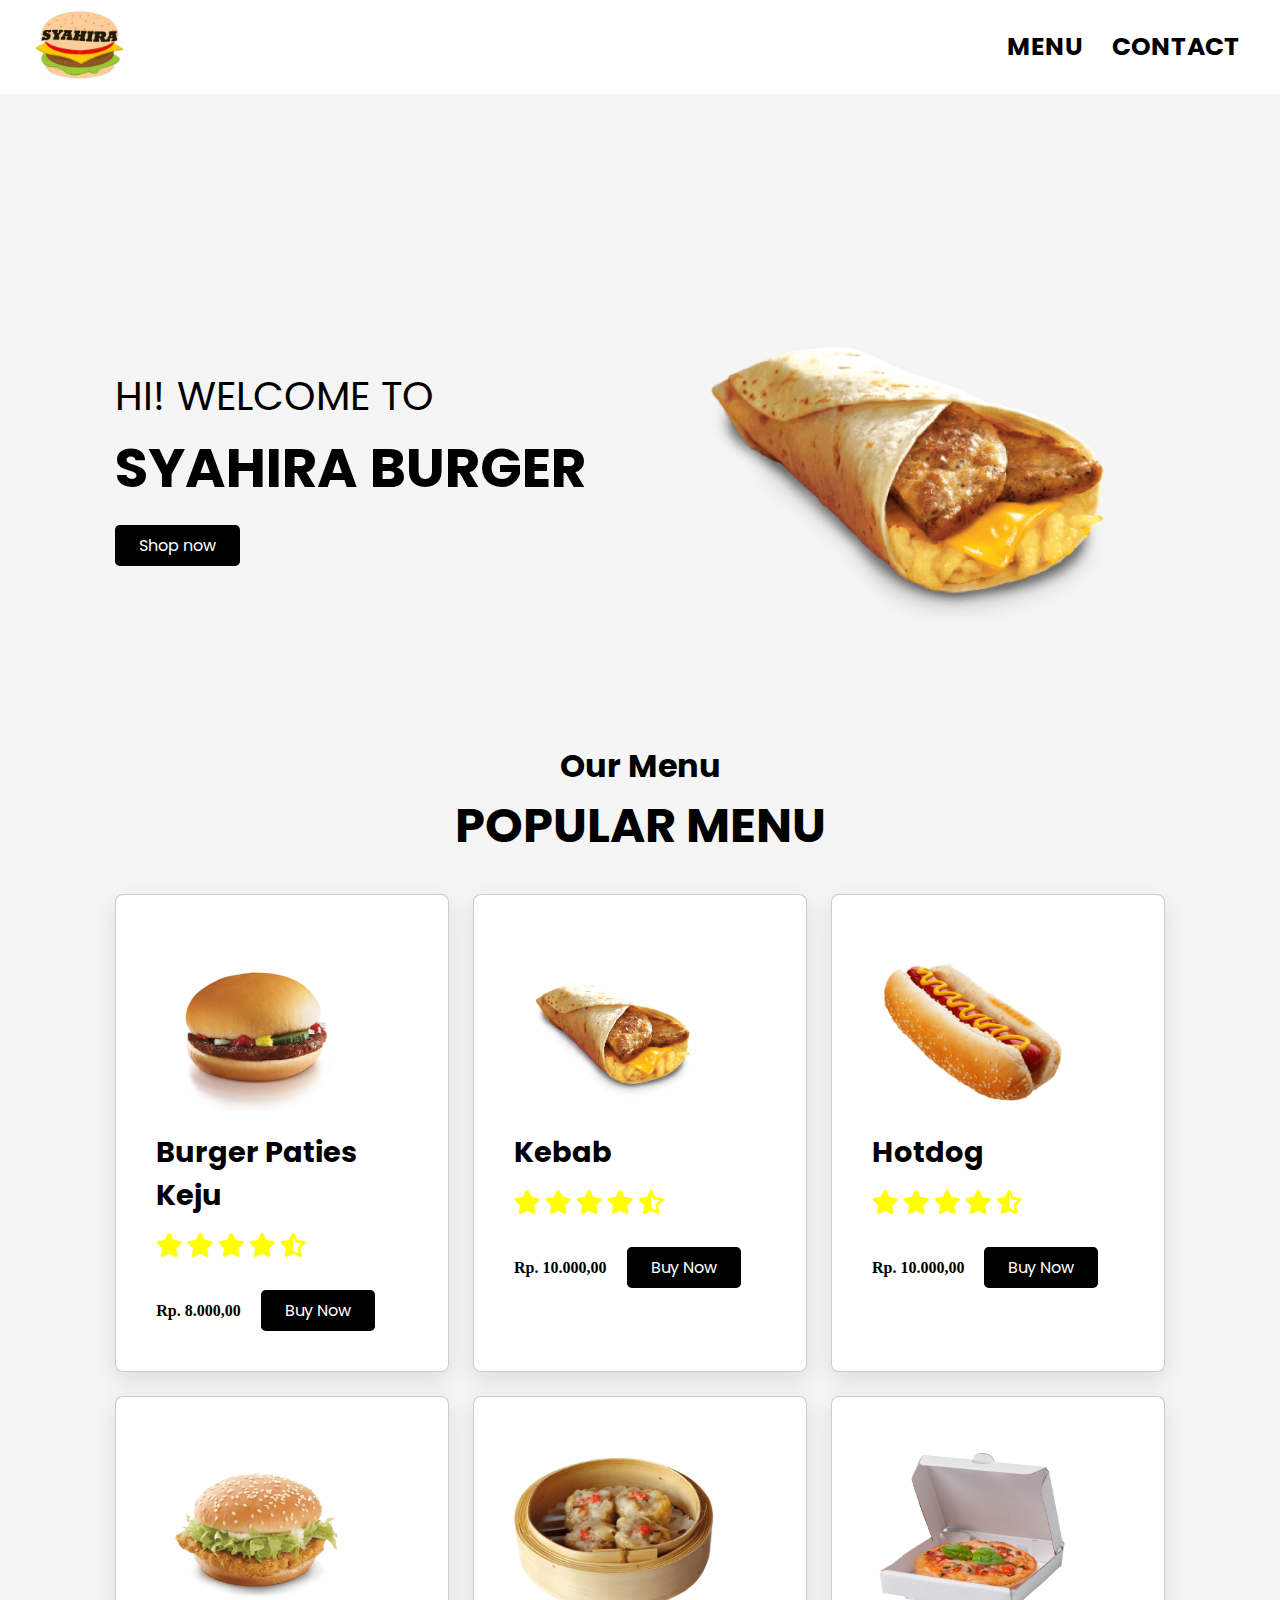
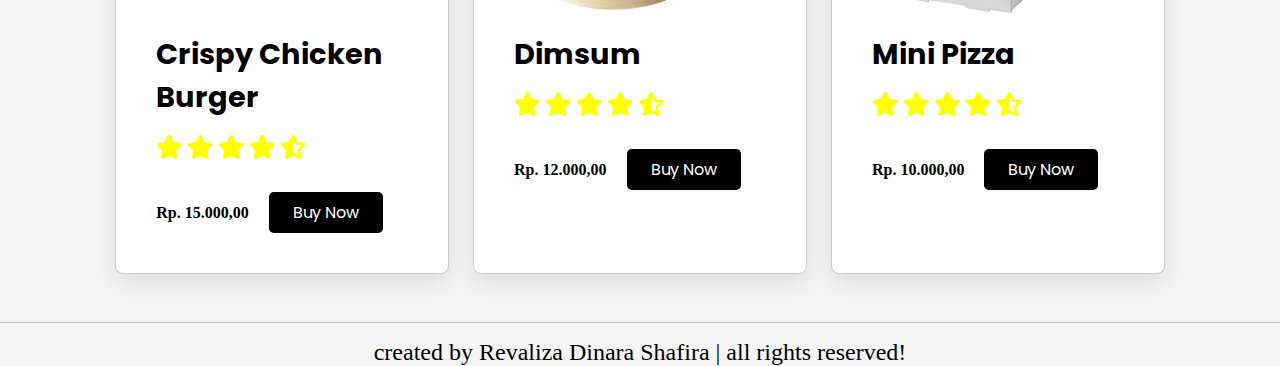
<file: index.html>
<!DOCTYPE html>
<html lang="en">

<head>
    <meta charset="UTF-8">
    <meta name="viewport" content="width=device-width, initial-scale=1.0">
    <meta http-equiv="X-UA-Compatible" content="ie=edge">
    <title>Home</title>
</head>
<link rel="stylesheet" href="https://cdnjs.cloudflare.com/ajax/libs/font-awesome/6.1.0/css/all.min.css">
<link rel="stylesheet" href="index.css">

<body>
    <header>
        <nav class="navigasi">
            <a class="logo" href="index.html"><img src="img/logo.png" alt="" width="100px" height="70px"></a>
            <div>
                <ul class="list">
                    <li>
                        <a href="menu.html">MENU</a>
                    </li>
                    <li>
                        <a href="contact.html">CONTACT</a>
                    </li>
                </ul>
            </div>
        </nav>
    </header>
    <section class="home">

        <div class="slide">
            <div class="content">
                <span>HI! WELCOME TO</span>
                <h3>SYAHIRA BURGER</h3>
                <a href="menu.html" class="btn">Shop now</a>
            </div>
            <div class="image">
                <img src="./img/kebab.png" alt="">
            </div>
        </div>

    </section>

    <section class="dishes">
        <a href="menu.html">
            <h3 class="sub-heading">Our Menu</h3>
        </a>
        <h1 class="heading"> Popular Menu</h1>

        <div class="box-container">
            <div class="box">
                <img src="./img/burger.png" alt="" width="200px" height="200px">
                <h3>Burger Paties Keju</h3>
                <div class="stars">
                    <i class="fas fa-star"></i>
                    <i class="fas fa-star"></i>
                    <i class="fas fa-star"></i>
                    <i class="fas fa-star"></i>
                    <i class="fas fa-star-half-alt"></i>
                </div>
                <span>Rp. 8.000,00</span>
                <a href="https://wa.me/6288223591102?text=halo+saya+mau+pesan+1+burger+paties+keju" class="btn">Buy Now</a>
            </div>

            <div class="box">
                <img src="./img/kebab.png" alt="" width="200px" height="200px">
                <h3>Kebab</h3>
                <div class="stars">
                    <i class="fas fa-star"></i>
                    <i class="fas fa-star"></i>
                    <i class="fas fa-star"></i>
                    <i class="fas fa-star"></i>
                    <i class="fas fa-star-half-alt"></i>
                </div>
                <span>Rp. 10.000,00</span>
                <a href="https://wa.me/6288223591102?text=halo+saya+mau+pesan+1+kebab" class="btn">Buy Now</a>
            </div>

            <div class="box">
                <img src="./img/hotdog.png" alt="" width="200px" height="200px">
                <h3>Hotdog</h3>
                <div class="stars">
                    <i class="fas fa-star"></i>
                    <i class="fas fa-star"></i>
                    <i class="fas fa-star"></i>
                    <i class="fas fa-star"></i>
                    <i class="fas fa-star-half-alt"></i>
                </div>
                <span>Rp. 10.000,00</span>
                <a href="https://wa.me/6288223591102?text=halo+saya+mau+pesan+1+hotdog" class="btn">Buy Now</a>
            </div>

            <div class="box">
                <img src="./img/burger2.png" alt="" width="200px" height="200px">
                <h3>Crispy Chicken Burger</h3>
                <div class="stars">
                    <i class="fas fa-star"></i>
                    <i class="fas fa-star"></i>
                    <i class="fas fa-star"></i>
                    <i class="fas fa-star"></i>
                    <i class="fas fa-star-half-alt"></i>
                </div>
                <span>Rp. 15.000,00</span>
                <a href="https://wa.me/6288223591102?text=halo+saya+mau+pesan+1+crispy+chicken+burger" class="btn">Buy Now</a>
            </div>

            <div class="box">
                <img src="./img/dimsum.png" alt="" width="200px" height="200px">
                <h3>Dimsum</h3>
                <div class="stars">
                    <i class="fas fa-star"></i>
                    <i class="fas fa-star"></i>
                    <i class="fas fa-star"></i>
                    <i class="fas fa-star"></i>
                    <i class="fas fa-star-half-alt"></i>
                </div>
                <span>Rp. 12.000,00</span>
                <a href="https://wa.me/6288223591102?text=halo+saya+mau+pesan+dimsum" class="btn">Buy Now</a>
            </div>

            <div class="box">
                <img src="./img/pizza.png" alt="" width="200px" height="200px">
                <h3>Mini Pizza</h3>
                <div class="stars">
                    <i class="fas fa-star"></i>
                    <i class="fas fa-star"></i>
                    <i class="fas fa-star"></i>
                    <i class="fas fa-star"></i>
                    <i class="fas fa-star-half-alt"></i>
                </div>
                <span>Rp. 10.000,00</span>
                <a href="https://wa.me/6288223591102?text=halo+saya+mau+pesan+1+mini+pizza" class="btn">Buy Now</a>
            </div>
        </div>

    </section>
    <footer>
        <div class="credit"> created by Revaliza Dinara Shafira | all rights reserved! </div>
    </footer>
</body>

</html>
</file>
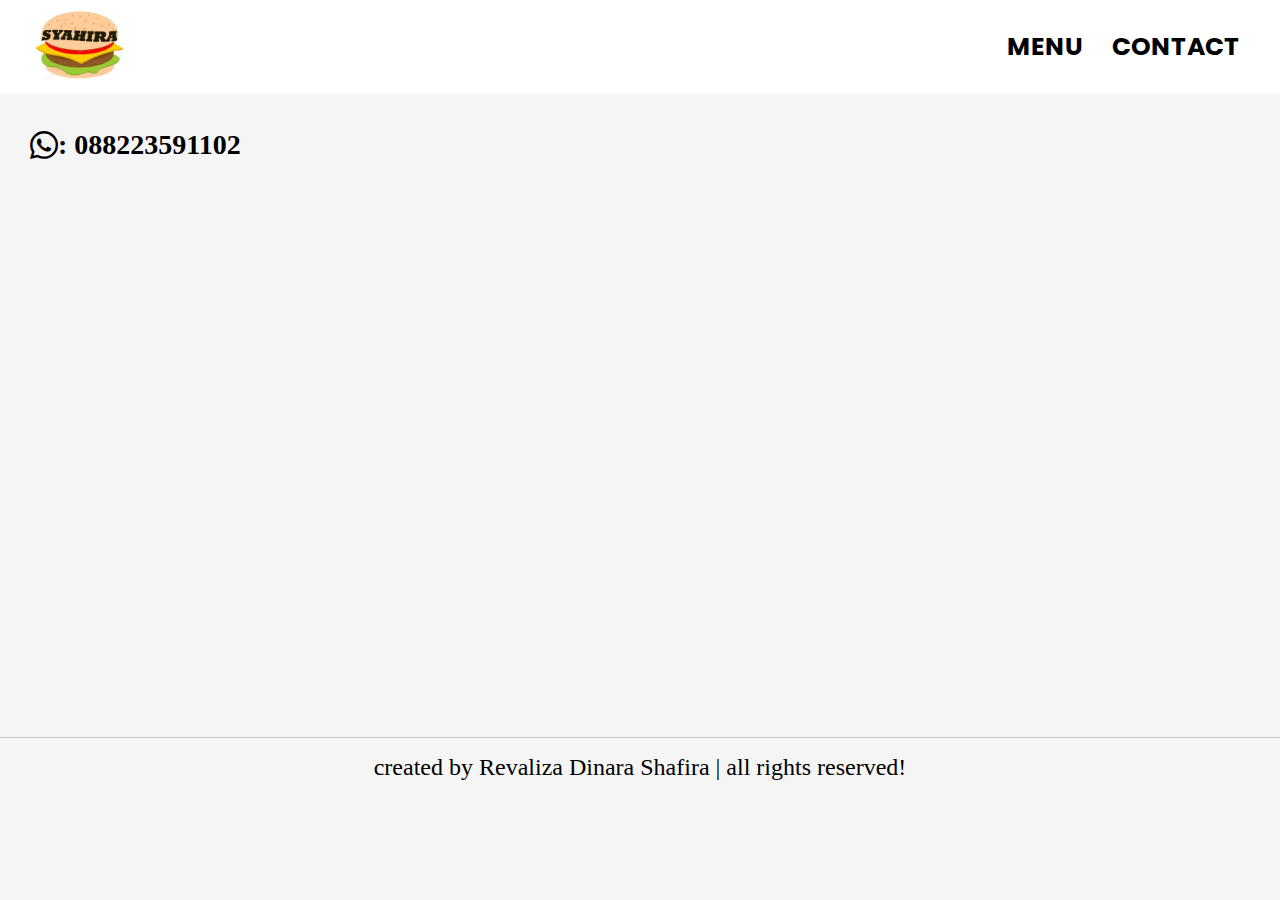
<file: contact.html>
<!DOCTYPE html>
<html lang="en">

<head>
    <meta charset="UTF-8">
    <meta name="viewport" content="width=device-width, initial-scale=1.0">
    <meta http-equiv="X-UA-Compatible" content="ie=edge">
    <title>contact</title>
</head>
<link rel="stylesheet" href="https://cdnjs.cloudflare.com/ajax/libs/font-awesome/6.1.0/css/all.min.css">

<link rel="stylesheet" href="contact.css">

<body>
    <header>
        <nav class="navigasi">
            <a class="logo" href="index.html"><img src="img/logo.png" alt="" width="100px" height="70px"></a>
            <div>
                <ul class="list">
                    <li>
                        <a href="menu.html">MENU</a>
                    </li>
                    <li>
                        <a href="contact.html">CONTACT</a>
                    </li>
                </ul>
            </div>
        </nav>
    </header>

    <div class="wa">
        <i class="fab fa-whatsapp"></i>
        <p>: 088223591102</p>
    </div>
    <div class="maps">
        <iframe src="https://www.google.com/maps/embed?pb=!1m18!1m12!1m3!1d3959.9885197166864!2d107.53193511436822!3d-7.010632470617315!2m3!1f0!2f0!3f0!3m2!1i1024!2i768!4f13.1!3m3!1m2!1s0x2e68efcbd9235517%3A0x774455f324860672!2sKedai%20Syahira%20Burger!5e0!3m2!1sid!2sid!4v1649603216260!5m2!1sid!2sid"
            width="600" height="450" style="border:0;" allowfullscreen="" loading="lazy" referrerpolicy="no-referrer-when-downgrade"></iframe>
    </div>
    <footer>
        <div class="credit"> created by Revaliza Dinara Shafira | all rights reserved! </div>
    </footer>
</body>

</html>
</file>
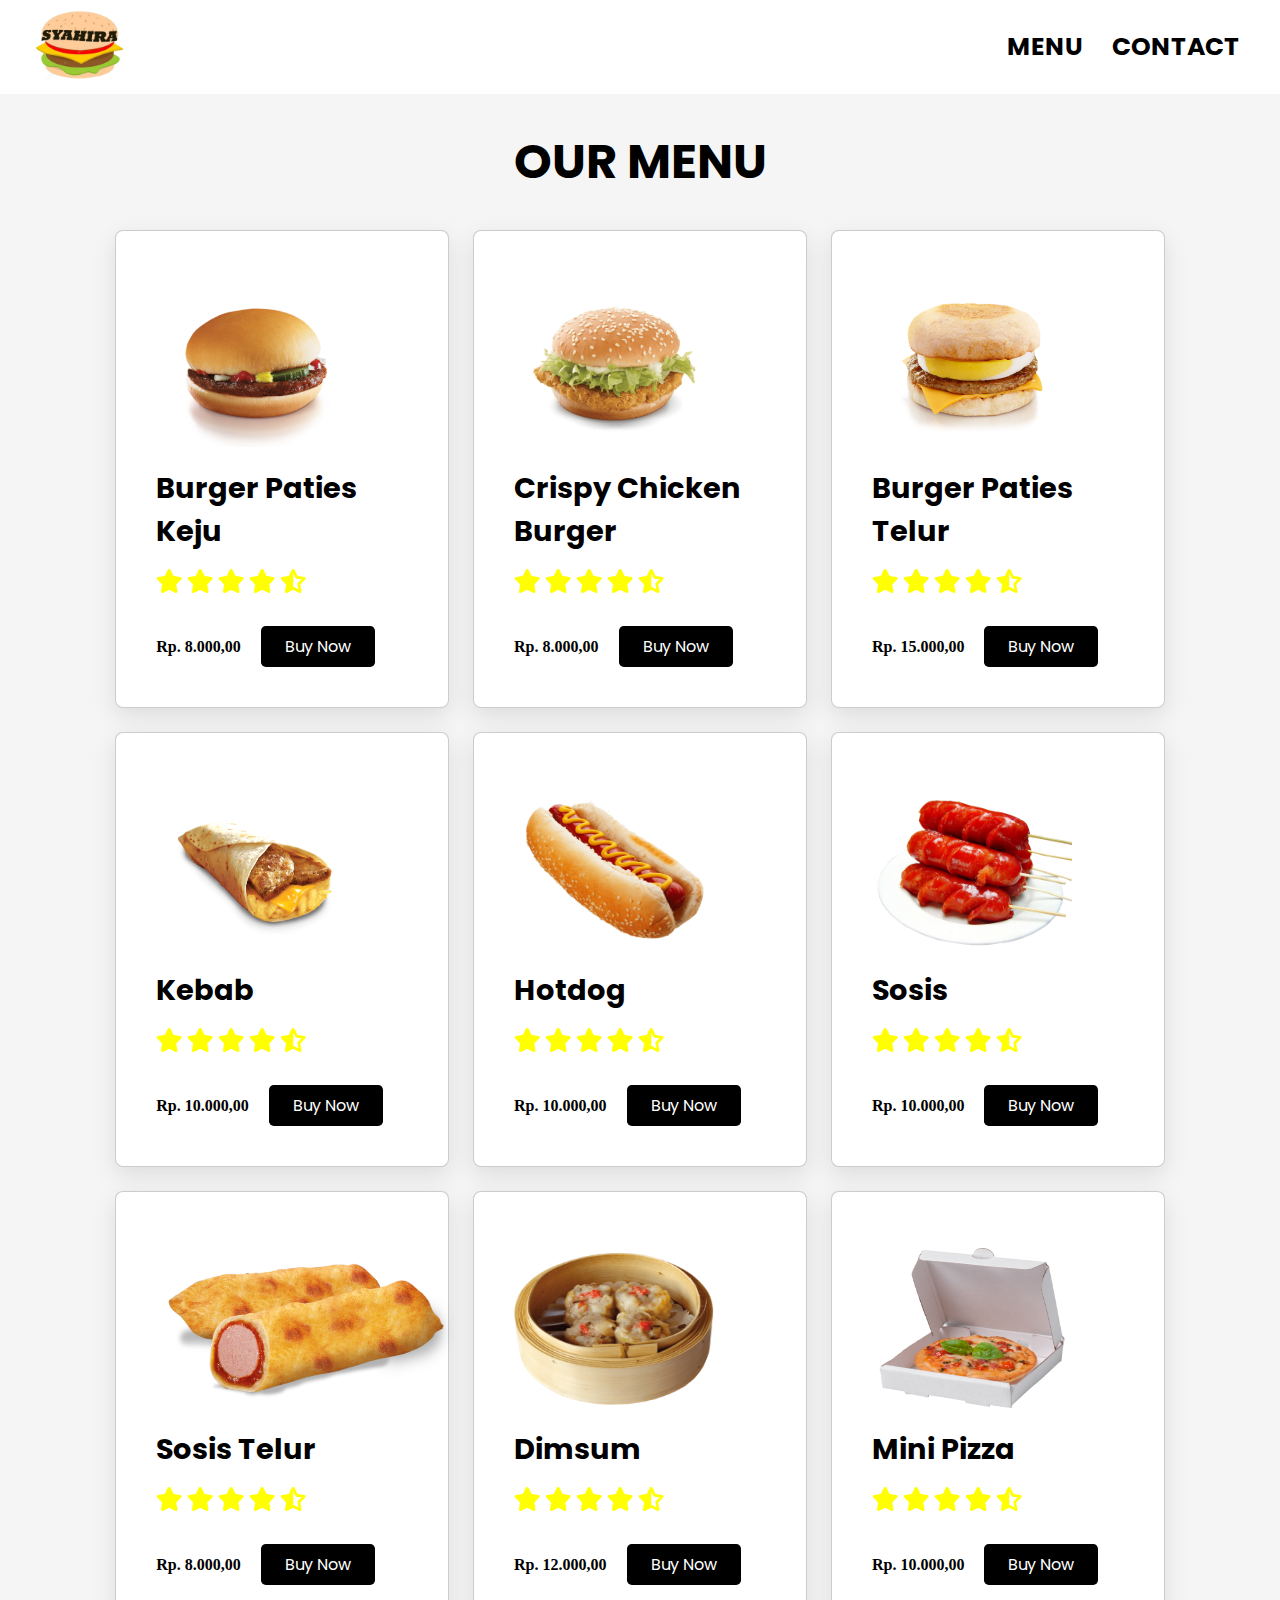
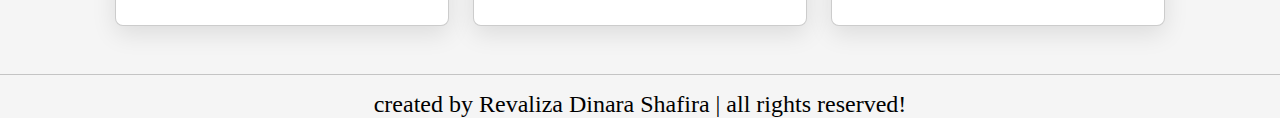
<file: menu.html>
<!DOCTYPE html>
<html lang="en">

<head>
    <meta charset="UTF-8">
    <meta name="viewport" content="width=device-width, initial-scale=1.0">
    <meta http-equiv="X-UA-Compatible" content="ie=edge">
    <title>Menu</title>
</head>

<link rel="stylesheet" href="https://cdnjs.cloudflare.com/ajax/libs/font-awesome/6.1.0/css/all.min.css">

<link rel="stylesheet" href="menu.css">

<body>
    <header>
        <nav class="navigasi">
            <a class="logo" href="index.html"><img src="img/logo.png" alt="" width="100px" height="70px"></a>
            <div>
                <ul class="list">
                    <li>
                        <a href="menu.html">MENU</a>
                    </li>
                    <li>
                        <a href="contact.html">CONTACT</a>
                    </li>
                </ul>
            </div>
        </nav>
    </header>

    <section class="menu">
        <h3 class="heading">Our Menu</h3>

        <div class="box-container">
            <div class="box">
                <img src="/img/burger.png" alt="" width="200px" height="200px">
                <h3>Burger Paties Keju</h3>
                <div class="stars">
                    <i class="fas fa-star"></i>
                    <i class="fas fa-star"></i>
                    <i class="fas fa-star"></i>
                    <i class="fas fa-star"></i>
                    <i class="fas fa-star-half-alt"></i>
                </div>
                <span>Rp. 8.000,00</span>
                <a href="https://wa.me/6288223591102?text=halo+saya+mau+pesan+1+burger+paties+keju" class="btn">Buy Now</a>
            </div>

            <div class="box">
                <img src="/img/burger2.png" alt="" width="200px" height="200px">
                <h3>Crispy Chicken Burger</h3>
                <div class="stars">
                    <i class="fas fa-star"></i>
                    <i class="fas fa-star"></i>
                    <i class="fas fa-star"></i>
                    <i class="fas fa-star"></i>
                    <i class="fas fa-star-half-alt"></i>
                </div>
                <span>Rp. 8.000,00</span>
                <a href="https://wa.me/6288223591102?text=halo+saya+mau+pesan+1+crispy+chicken+burger" class="btn">Buy Now</a>
            </div>

            <div class="box">
                <img src="/img/burger3.png" alt="" width="200px" height="200px">
                <h3>Burger Paties Telur</h3>
                <div class="stars">
                    <i class="fas fa-star"></i>
                    <i class="fas fa-star"></i>
                    <i class="fas fa-star"></i>
                    <i class="fas fa-star"></i>
                    <i class="fas fa-star-half-alt"></i>
                </div>
                <span>Rp. 15.000,00</span>
                <a href="https://wa.me/6288223591102?text=halo+saya+mau+pesan+1+burger+paties+telur" class="btn">Buy Now</a>
            </div>

            <div class="box">
                <img src="/img/kebab.png" alt="" width="200px" height="200px">
                <h3>Kebab</h3>
                <div class="stars">
                    <i class="fas fa-star"></i>
                    <i class="fas fa-star"></i>
                    <i class="fas fa-star"></i>
                    <i class="fas fa-star"></i>
                    <i class="fas fa-star-half-alt"></i>
                </div>
                <span>Rp. 10.000,00</span>
                <a href="https://wa.me/6288223591102?text=halo+saya+mau+pesan+1+kebab" class="btn">Buy Now</a>
            </div>

            <div class="box">
                <img src="/img/hotdog.png" alt="" width="200px" height="200px">
                <h3>Hotdog</h3>
                <div class="stars">
                    <i class="fas fa-star"></i>
                    <i class="fas fa-star"></i>
                    <i class="fas fa-star"></i>
                    <i class="fas fa-star"></i>
                    <i class="fas fa-star-half-alt"></i>
                </div>
                <span>Rp. 10.000,00</span>
                <a href="https://wa.me/6288223591102?text=halo+saya+mau+pesan+1+hotdog" class="btn">Buy Now</a>
            </div>

            <div class="box">
                <img src="/img/sosis.png" alt="" width="200px" height="200px">
                <h3>Sosis</h3>
                <div class="stars">
                    <i class="fas fa-star"></i>
                    <i class="fas fa-star"></i>
                    <i class="fas fa-star"></i>
                    <i class="fas fa-star"></i>
                    <i class="fas fa-star-half-alt"></i>
                </div>
                <span>Rp. 10.000,00</span>
                <a href="https://wa.me/6288223591102?text=halo+saya+mau+pesan+1+sosis" class="btn">Buy Now</a>
            </div>

            <div class="box">
                <img src="/img/sostel.png" alt="" width="300px" height="100px">
                <h3>Sosis Telur</h3>
                <div class="stars">
                    <i class="fas fa-star"></i>
                    <i class="fas fa-star"></i>
                    <i class="fas fa-star"></i>
                    <i class="fas fa-star"></i>
                    <i class="fas fa-star-half-alt"></i>
                </div>
                <span>Rp. 8.000,00</span>
                <a href="https://wa.me/6288223591102?text=halo+saya+mau+pesan+1+sosis+telur" class="btn">Buy Now</a>
            </div>

            <div class="box">
                <img src="/img/dimsum.png" alt="" width="200px" height="200px">
                <h3>Dimsum</h3>
                <div class="stars">
                    <i class="fas fa-star"></i>
                    <i class="fas fa-star"></i>
                    <i class="fas fa-star"></i>
                    <i class="fas fa-star"></i>
                    <i class="fas fa-star-half-alt"></i>
                </div>
                <span>Rp. 12.000,00</span>
                <a href="https://wa.me/6288223591102?text=halo+saya+mau+pesan+dimsum" class="btn">Buy Now</a>
            </div>

            <div class="box">
                <img src="/img/pizza.png" alt="" width="200px" height="200px">
                <h3>Mini Pizza</h3>
                <div class="stars">
                    <i class="fas fa-star"></i>
                    <i class="fas fa-star"></i>
                    <i class="fas fa-star"></i>
                    <i class="fas fa-star"></i>
                    <i class="fas fa-star-half-alt"></i>
                </div>
                <span>Rp. 10.000,00</span>
                <a href="https://wa.me/6288223591102?text=halo+saya+mau+pesan+1+mini+pizza" class="btn">Buy Now</a>
            </div>
        </div>

    </section>
    <footer>
        <div class="credit"> created by Revaliza Dinara Shafira | all rights reserved! </div>
    </footer>
</body>

</html>
</file>
<file: index.css>
@import url('https://fonts.googleapis.com/css2?family=Poppins:wght@600&display=swap');
* {
    margin: 0;
    padding: 0;
    scroll-behavior: smooth;
}

body {
    background-color: whitesmoke;
}

header {
    background-color: white;
    padding-top: 10px;
    padding-bottom: 10px;
    padding-left: 30px;
    padding-right: 30px;
}

.navigasi {
    display: flex;
    justify-content: space-between;
    align-items: center;
}

a {
    text-decoration: none;
}

.list {
    display: flex;
    align-items: center;
}

.list li {
    display: flex;
}

.list li a {
    color: black;
    font-family: 'Poppins', sans-serif;
    padding: 10px;
    border-radius: 25px;
    font-size: 25px;
    margin-left: 10px;
    font-weight: bold;
    transition: 0.5s;
}

.list li a:hover {
    color: red;
}

section {
    padding: 2rem 9%;
}

.btn {
    margin-top: 1rem;
    display: inline-block;
    font-size: 1rem;
    font-family: 'Poppins';
    color: #fff;
    background: black;
    border-radius: .3rem;
    cursor: pointer;
    padding: .5rem 1.5rem;
}

.btn:hover {
    background: red;
    letter-spacing: .1rem;
}

.home .slide {
    display: flex;
    align-items: center;
    flex-wrap: wrap;
    gap: 2rem;
    padding-top: 9rem;
}

.home .slide .content {
    flex: 1.1.45rem;
}

.home .slide .image {
    flex: 1.1.45rem;
}

.home .slide .image img {
    width: 100%;
}

.home .slide .content span {
    font-family: 'Poppins';
    font-size: 40px;
}

.home .slide .content h3 {
    font-family: 'Poppins';
    font-size: 55px;
}

.home .slide .content p {
    font-family: 'Poppins';
    font-size: 20px;
}

.sub-heading {
    text-align: center;
    color: black;
    font-size: 2rem;
    font-family: 'Poppins';
    padding-top: 1rem;
}

.heading {
    text-align: center;
    color: black;
    font-size: 3rem;
    font-family: 'Poppins';
    padding-bottom: 2rem;
    text-transform: uppercase;
}

.dishes .box-container {
    display: grid;
    grid-template-columns: repeat(auto-fit, minmax(20rem, 1fr));
    gap: 1.5rem;
}

.dishes .box-container .box {
    padding: 2.5rem;
    background: #fff;
    border-radius: .5rem;
    border: .1rem solid rgba(0, 0, 0, .2);
    box-shadow: 0 .5rem 1.5rem rgba(0, 0, 0, .1);
    ;
}

.dishes .box-container .box img {
    height: 10rem;
    margin: 1rem 0;
}

.dishes .box-container .box h3 {
    color: black;
    font-size: 1.8rem;
    font-family: 'Poppins';
}

.dishes .box-container .box .stars {
    padding: 1rem 0;
}

.dishes .box-container .box .stars i {
    font-size: 1.5rem;
    color: yellow;
}

.dishes .box-container .box span {
    color: black;
    font-weight: bolder;
    margin-right: 1rem;
    font-size: 1rem;
}

footer .credit {
    display: flex;
    justify-content: center;
    padding-top: 1rem;
    margin-top: 1rem;
    border-top: .1rem solid rgba(0, 0, 0, .2);
    font-size: 1.5rem;
    color: black;
}
</file>
<file: contact.css>
@import url('https://fonts.googleapis.com/css2?family=Poppins:wght@600&display=swap');
* {
    margin: 0;
    padding: 0;
    scroll-behavior: smooth;
}

body {
    background-color: whitesmoke;
}

header {
    background-color: white;
    padding-top: 10px;
    padding-bottom: 10px;
    padding-left: 30px;
    padding-right: 30px;
}

.navigasi {
    display: flex;
    justify-content: space-between;
    align-items: center;
}

a {
    text-decoration: none;
}

.list {
    display: flex;
    align-items: center;
}

.list li {
    display: flex;
}

.list li a {
    color: black;
    font-family: 'Poppins', sans-serif;
    padding: 10px;
    border-radius: 25px;
    font-size: 25px;
    margin-left: 10px;
    font-weight: bold;
    transition: 0.5s;
}

.list li a:hover {
    color: red;
}

.maps {
    display: flex;
    padding: 50px;
}

.wa {
    display: flex;
    padding: 10px;
    margin-left: 20px;
}

.wa i {
    font-size: 2rem;
    margin-top: 25px;
}

.wa p {
    font-size: 28px;
    font-weight: 600;
    margin-top: 25px;
}

footer .credit {
    display: flex;
    justify-content: center;
    padding-top: 1rem;
    margin-top: 1rem;
    border-top: .1rem solid rgba(0, 0, 0, .2);
    font-size: 1.5rem;
    color: black;
}
</file>
<file: menu.css>
@import url('https://fonts.googleapis.com/css2?family=Poppins:wght@600&display=swap');
* {
    margin: 0;
    padding: 0;
    scroll-behavior: smooth;
}

body {
    background-color: whitesmoke;
}

header {
    background-color: white;
    padding-top: 10px;
    padding-bottom: 10px;
    padding-left: 30px;
    padding-right: 30px;
}

.navigasi {
    display: flex;
    justify-content: space-between;
    align-items: center;
}

a {
    text-decoration: none;
}

.list {
    display: flex;
    align-items: center;
}

.list li {
    display: flex;
}

.list li a {
    color: black;
    font-family: 'Poppins', sans-serif;
    padding: 10px;
    border-radius: 25px;
    font-size: 25px;
    margin-left: 10px;
    font-weight: bold;
    transition: 0.5s;
}

.list li a:hover {
    color: red;
}

section {
    padding: 2rem 9%;
}

.btn {
    margin-top: 1rem;
    display: inline-block;
    font-size: 1rem;
    font-family: 'Poppins';
    color: #fff;
    background: black;
    border-radius: .3rem;
    cursor: pointer;
    padding: .5rem 1.5rem;
}

.btn:hover {
    background: red;
    letter-spacing: .1rem;
}

.heading {
    text-align: center;
    color: black;
    font-size: 3rem;
    font-family: 'Poppins';
    padding-bottom: 2rem;
    text-transform: uppercase;
}

.menu .box-container {
    display: grid;
    grid-template-columns: repeat(auto-fit, minmax(20rem, 1fr));
    gap: 1.5rem;
}

.menu .box-container .box {
    padding: 2.5rem;
    background: #fff;
    border-radius: .5rem;
    border: .1rem solid rgba(0, 0, 0, .2);
    box-shadow: 0 .5rem 1.5rem rgba(0, 0, 0, .1);
    ;
}

.menu .box-container .box img {
    height: 10rem;
    margin: 1rem 0;
}

.menu .box-container .box h3 {
    color: black;
    font-size: 1.8rem;
    font-family: 'Poppins';
}

.menu .box-container .box .stars {
    padding: 1rem 0;
}

.menu .box-container .box .stars i {
    font-size: 1.5rem;
    color: yellow;
}

.menu .box-container .box span {
    color: black;
    font-weight: bolder;
    margin-right: 1rem;
    font-size: 1rem;
}

footer .credit {
    display: flex;
    justify-content: center;
    padding-top: 1rem;
    margin-top: 1rem;
    border-top: .1rem solid rgba(0, 0, 0, .2);
    font-size: 1.5rem;
    color: black;
}
</file>
